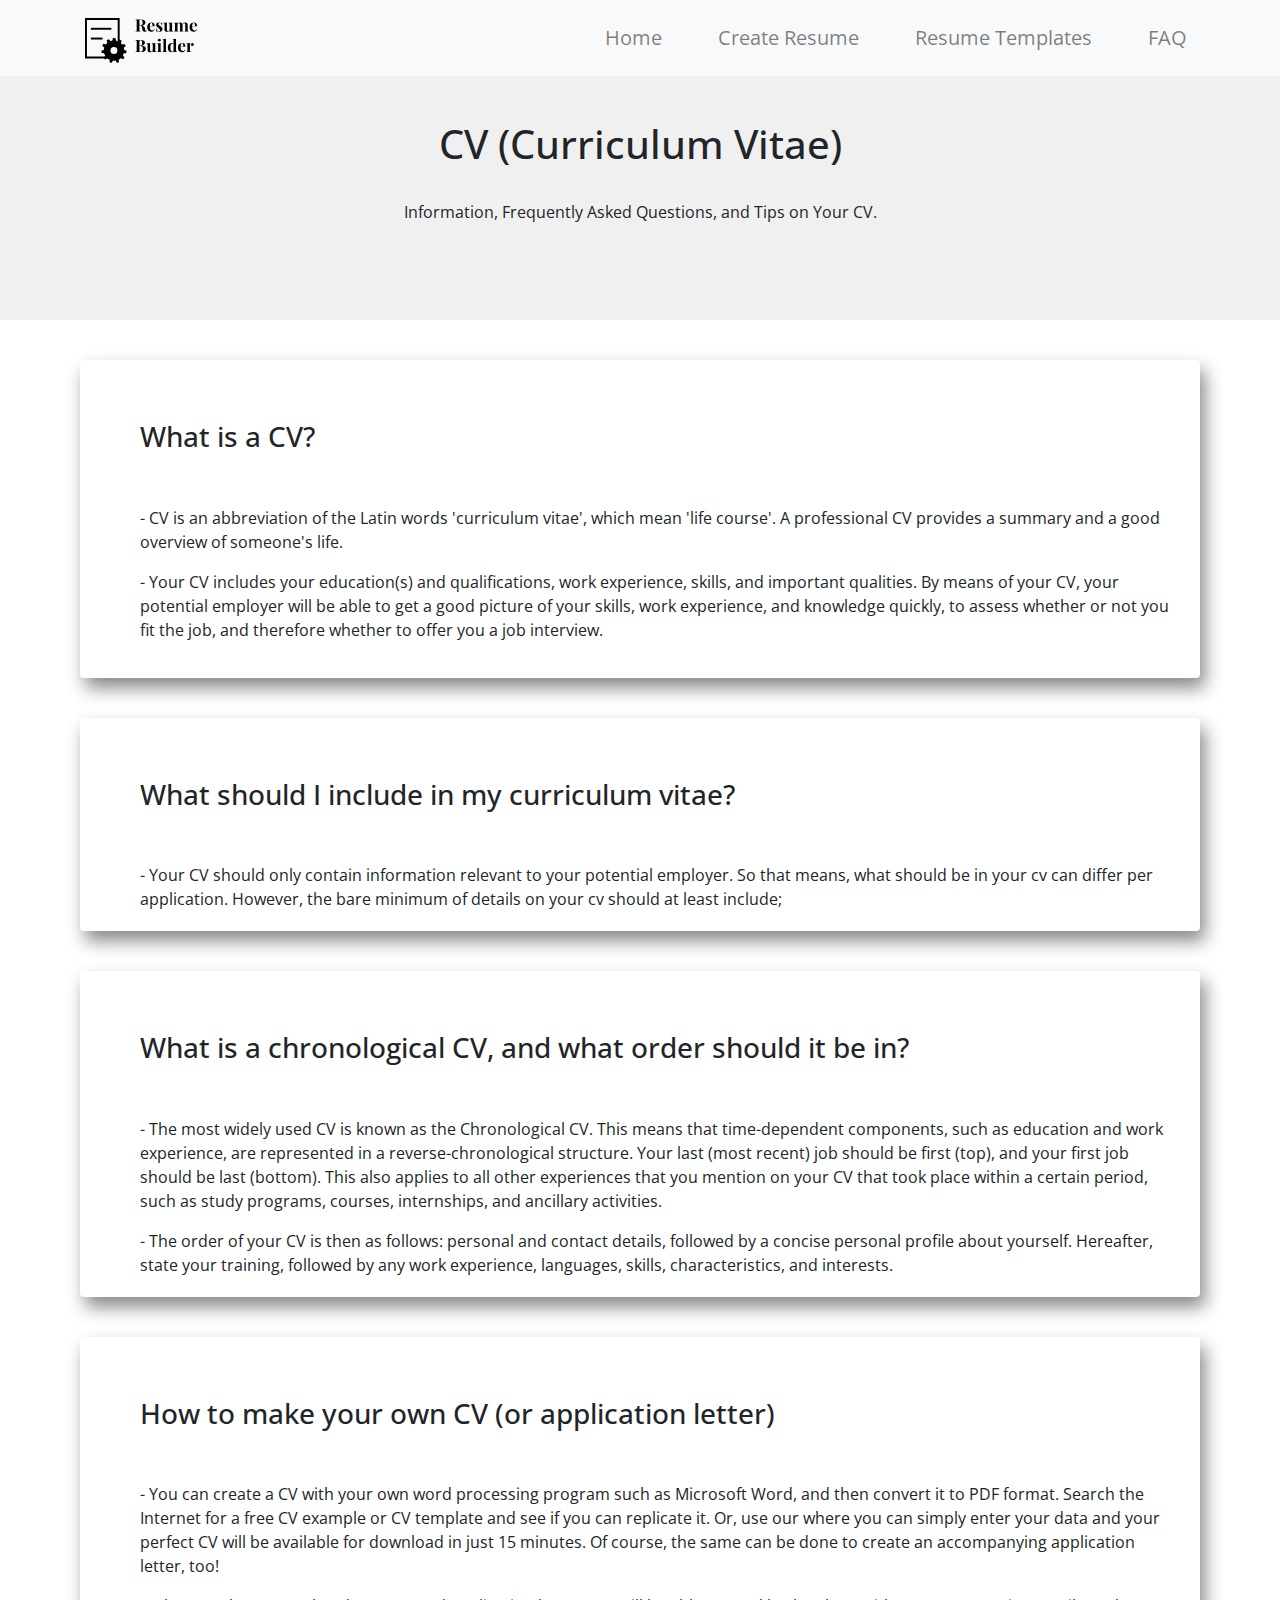
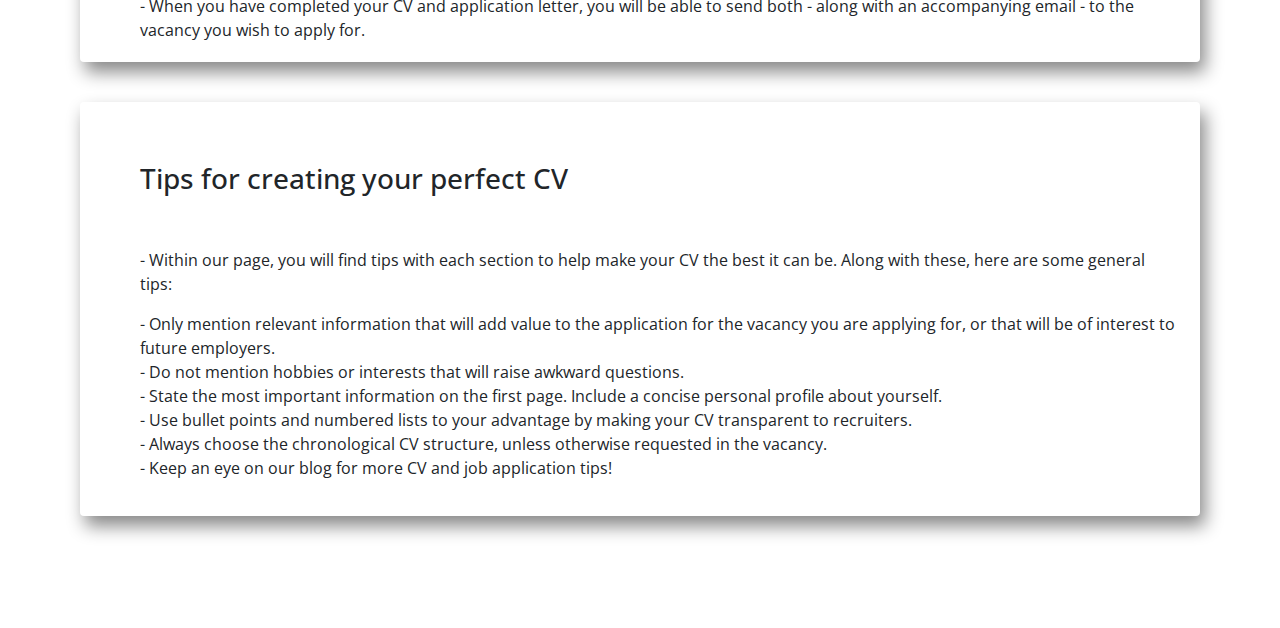
<file: Resume-Builder/faq.html>
<!DOCTYPE html>
<html lang="en">

<head>
	<meta charset="UTF-8">
	<meta http-equiv="X-UA-Compatible" content="IE=edge">
	<meta name="viewport" content="width=device-width, initial-scale=1.0">
	<link rel="stylesheet" href="https://maxcdn.bootstrapcdn.com/bootstrap/4.0.0/css/bootstrap.min.css"
		integrity="sha384-Gn5384xqQ1aoWXA+058RXPxPg6fy4IWvTNh0E263XmFcJlSAwiGgFAW/dAiS6JXm" crossorigin="anonymous">
	<script src="https://code.jquery.com/jquery-3.2.1.slim.min.js"
		integrity="sha384-KJ3o2DKtIkvYIK3UENzmM7KCkRr/rE9/Qpg6aAZGJwFDMVNA/GpGFF93hXpG5KkN"
		crossorigin="anonymous"></script>
	<script src="https://cdnjs.cloudflare.com/ajax/libs/popper.js/1.12.9/umd/popper.min.js"
		integrity="sha384-ApNbgh9B+Y1QKtv3Rn7W3mgPxhU9K/ScQsAP7hUibX39j7fakFPskvXusvfa0b4Q"
		crossorigin="anonymous"></script>
	<script src="https://maxcdn.bootstrapcdn.com/bootstrap/4.0.0/js/bootstrap.min.js"
		integrity="sha384-JZR6Spejh4U02d8jOt6vLEHfe/JQGiRRSQQxSfFWpi1MquVdAyjUar5+76PVCmYl"
		crossorigin="anonymous"></script>

	<link rel="stylesheet" href="css/faq.css">
	<link rel="icon" href="images/RB_Logo.png" type="image/x-icon">
	<link rel="preconnect" href="https://fonts.googleapis.com">
	<link rel="preconnect" href="https://fonts.gstatic.com" crossorigin>
	<link href="https://fonts.googleapis.com/css2?family=Open+Sans&display=swap" rel="stylesheet">
	<title>FAQs</title>
</head>

<body>

	<!--NavBar-Starts-->
	<nav class="navbar navbar-expand-lg navbar-light bg-light fixed-top" style="color:#000000;">
		<div class="container" style="font-size:20px;">
			<a class="navbar-brand" href="index.html" style="font-size:32px;"><img src="images/RB.svg" alt=""
					height="45px"></a>
			<button class="navbar-toggler" type="button" data-toggle="collapse" data-target="#navbarNav"
				aria-controls="navbarNav" aria-expanded="false" aria-label="Toggle navigation">
				<span class="navbar-toggler-icon"></span>
			</button>
			<div class="collapse navbar-collapse justify-content-end" id="navbarNav">
				<ul class="navbar-nav">
					<li class="nav-item">
						<a class="nav-link" href="index.html">Home</a>
					</li>
					<li class="nav-item">
						<a class="nav-link" href="Form.html">Create Resume</a>
					</li>
					<li class="nav-item">
						<a class="nav-link" href="#templates">Resume Templates</a>
					</li>
					<li class="nav-item">
						<a class="nav-link" href="faq.html">FAQ</a>
					</li>
				</ul>
			</div>
		</div>
	</nav>
	<!--NavBar-Ends-->

	<div class="container-fluid">
		<div class="row">
			<div class=" col-md-12 header">
				<h1>CV (Curriculum Vitae)</h1><br>
				<p>Information, Frequently Asked Questions, and Tips on Your CV.</p>
			</div>
		</div>
	</div>
	<div class="card" id="Card">
		<div class="card-body">
			<h3 class="card-title">What is a CV?</h3>
			<p class="card-text">- CV is an abbreviation of the Latin words 'curriculum vitae', which mean 'life
				course'. A professional CV provides a summary and a good overview of someone's life.<br>
			</p>
			<p>- Your CV includes your education(s) and qualifications, work experience, skills, and important
				qualities. By means of your CV, your potential employer will be able to get a good picture of your
				skills, work experience, and knowledge quickly, to assess whether or not you fit the job, and therefore
				whether to offer you a job interview.
			</p>
		</div>
	</div>
	<div class="card" id="Card">
		<div class="card-body">
			<h3 class="card-title">What should I include in my curriculum vitae?</h3>
			<p class="card-text">- Your CV should only contain information relevant to your potential employer. So that
				means, what should be in your cv can differ per application. However, the bare minimum of details on
				your cv should at least include;
			</p>
		</div>
	</div>
	<div class="card" id="Card">
		<div class="card-body">
			<h3 class="card-title">What is a chronological CV, and what order should it be in?</h3>
			<p class="card-text">- The most widely used CV is known as the Chronological CV. This means that
				time-dependent components, such as education and work experience, are represented in a
				reverse-chronological structure. Your last (most recent) job should be first (top), and your first job
				should be last (bottom). This also applies to all other experiences that you mention on your CV that
				took place within a certain period, such as study programs, courses, internships, and ancillary
				activities.</p>
			<p></p>
			<p class="card-text">- The order of your CV is then as follows: personal and contact details, followed by a
				concise personal profile about yourself. Hereafter, state your training, followed by any work
				experience, languages, skills, characteristics, and interests.
			</p>
		</div>
	</div>
	<div class="card" id="Card">
		<div class="card-body">
			<h3 class="card-title">How to make your own CV (or application letter)</h3>
			<p class="card-text">- You can create a CV with your own word processing program such as Microsoft Word, and
				then convert it to PDF format. Search the Internet for a free CV example or CV template and see if you
				can replicate it. Or, use our where you can simply enter your data and your perfect CV will be available
				for download in just 15 minutes. Of course, the same can be done to create an accompanying application
				letter, too!
			</p>
			<p></p>
			<p class="card-text">- When you have completed your CV and application letter, you will be able to send both
				- along with an accompanying email - to the vacancy you wish to apply for.
			</p>
		</div>
	</div>
	<div class="card" id="Card">
		<div class="card-body">
			<h3 class="card-title">Tips for creating your perfect CV</h3>
			<p class="card-text">- Within our page, you will find tips with each section to help make your CV the best
				it can be. Along with these, here are some general tips:</p>
			<p></p>
			<p>
				- Only mention relevant information that will add value to the application for the vacancy you are
				applying for, or that will be of interest to future employers. <br>
				- Do not mention hobbies or interests that will raise awkward questions. <br>
				- State the most important information on the first page. Include a concise personal profile about
				yourself.<br>
				- Use bullet points and numbered lists to your advantage by making your CV transparent to
				recruiters.<br>
				- Always choose the chronological CV structure, unless otherwise requested in the vacancy.<br>
				- Keep an eye on our blog for more CV and job application tips!<br>
			</p>
		</div>
	</div>

	<br><br><br>
</body>

</html>
</file>
<file: Resume-Builder/css/faq.css>
html,
body {
  height: 100%;
  font-family: "Open Sans", sans-serif;
  font-style: bold;
}
.header {
  padding: 5rem;
  text-align: center;
  background-color: rgb(240, 240, 240);
}
nav li a:hover {
  background-color: rgb(240, 240, 240);
  border-radius: 30px;
}
li {
  padding-left: 2.5rem;
}
.header h1 {
  margin-top: 2.5rem;
}
#Card {
  margin: 2.5rem 5rem 2.5rem 5rem;
  border: 1px;
  box-shadow: 5px 10px 18px #888888;
  height: auto;
}
#Card h3 {
  padding: 2.5rem;
}
#Card p {
  font-size: 16px;
  padding-left: 2.5rem;
}
</file>
